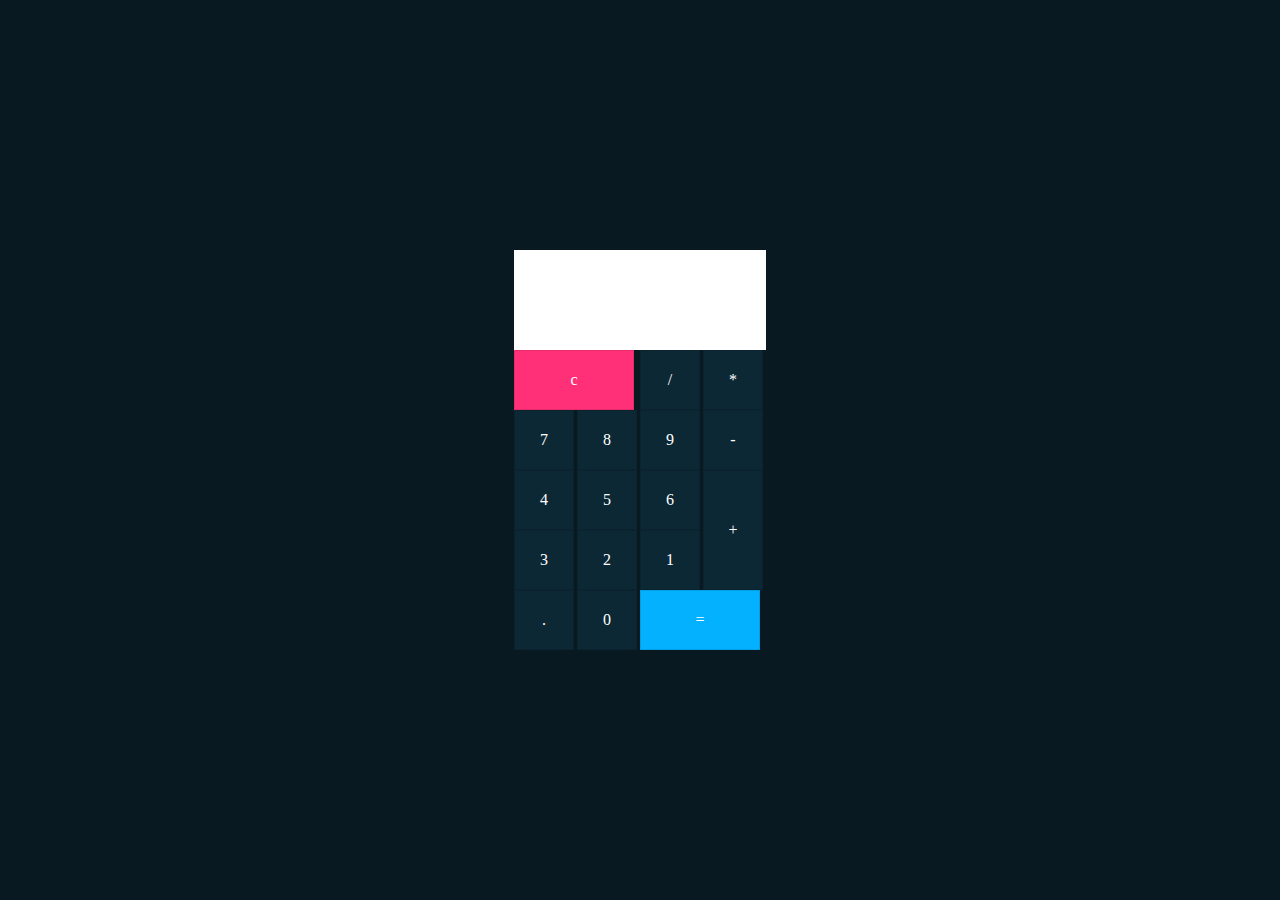
<file: calculator/index.html>
<!DOCTYPE html>
<html lang="en">

<head>
    <meta charset="UTF-8">
    <meta name="viewport" content="width=device-width, initial-scale=1.0">
    <link rel="stylesheet" href="style.css">
    <title>Calculator</title>
</head>

<body>

    <form class="calculator" name="calc" action="">
        <input class="value" type="text" name="txt" readonly="">
        <span class="num clear" onclick="document.calc.txt.value = ''">c</span>
        <span class="num" onclick="document.calc.txt.value += '/'">/</span>
        <span class="num" onclick="document.calc.txt.value += '*'">*</span>
        <span class="num" onclick="document.calc.txt.value += '7'">7</span>
        <span class="num" onclick="document.calc.txt.value += '8'">8</span>
        <span class="num" onclick="document.calc.txt.value +='9'">9</span>
        <span class="num" onclick="document.calc.txt.value += '-'">-</span>
        <span class="num" onclick="document.calc.txt.value += '4'">4</span>
        <span class="num" onclick="document.calc.txt.value += '5'">5</span>
        <span class="num" onclick="document.calc.txt.value += '6'">6</span>
        <span class="num plus" onclick="document.calc.txt.value += '+'">+</span>
        <span class="num" onclick="document.calc.txt.value += '3'">3</span>
        <span class="num" onclick="document.calc.txt.value += '2'">2</span>
        <span class="num" onclick="document.calc.txt.value += '1'">1</span>
        <span class="num" onclick="document.calc.txt.value += '.'">.</span>
        <span class="num" onclick="document.calc.txt.value += '0'">0</span>
        <span class="num equal" onclick="document.calc.txt.value = eval(calc.txt.value)">=</span>
    </form>

</body>

</html>
</file>
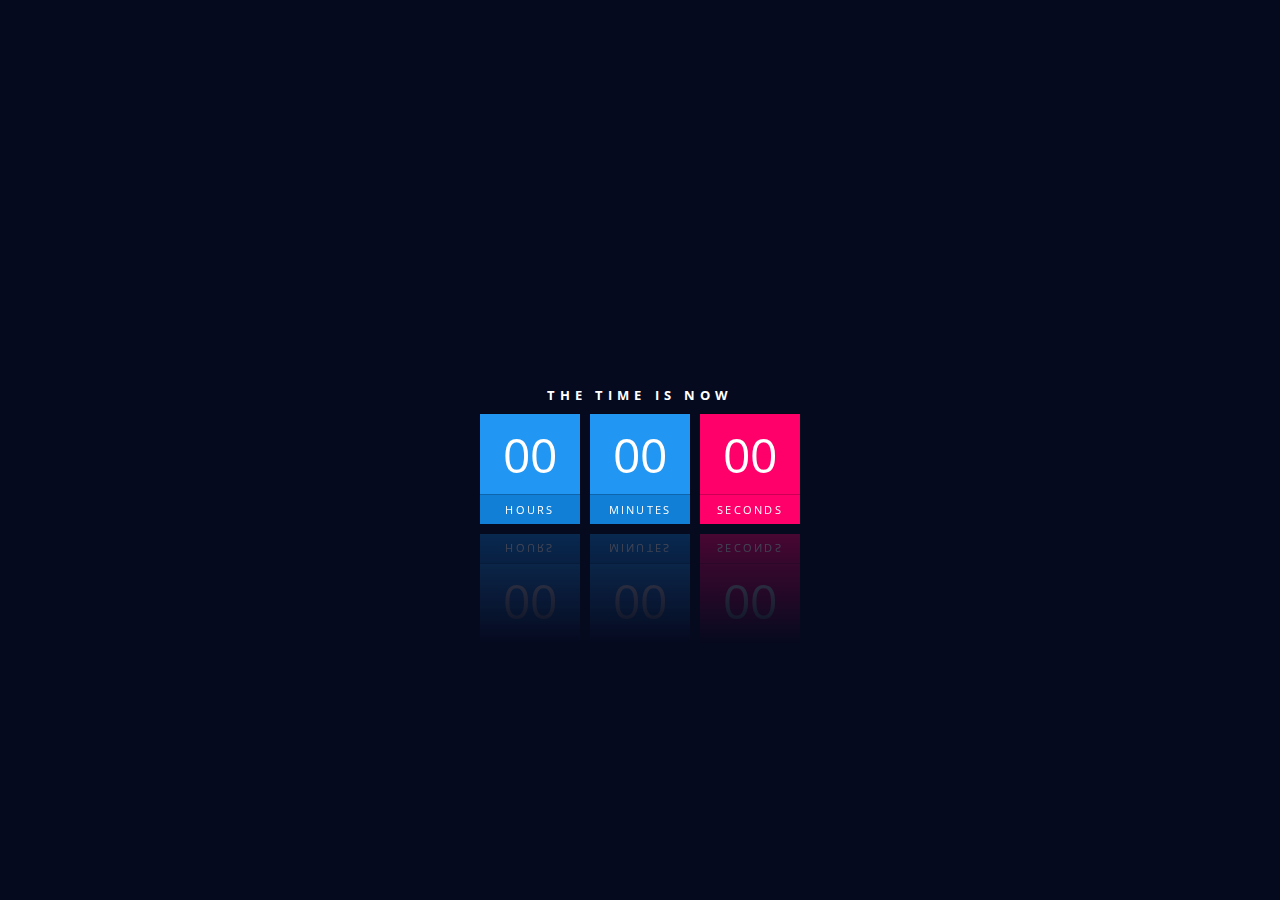
<file: clock/index.html>
<!DOCTYPE html>
<html lang="en">

<head>
    <meta charset="UTF-8">
    <meta name="viewport" content="width=device-width, initial-scale=1.0">
    <link rel="stylesheet" href="style.css">
    <title>cLock</title>
</head>

<body>

    <div id="clock">
        <h2>The time is now</h2>
        <div id="time">
            <div>
                <span id="hour">00</span> <span>Hours</span>
            </div>
            <div>
                <span id="minutes">00</span> <span>Minutes</span>
            </div>
            <div>
                <span id="seconds">00</span> <span>Seconds</span>
            </div>
        </div>
    </div>

    <script type="text/javascript">
        function clock() {
            let hours = document.getElementById('hour');
            let minutes = document.getElementById('minutes');
            let seconds = document.getElementById('seconds');

            let h = new Date().getHours();
            let m = new Date().getMinutes();
            let s = new Date().getSeconds();

            hours.innerHTML = h;
            minutes.innerHTML = m;
            seconds.innerHTML = s;
        }
        let interval = setInterval(clock, 1000);
    </script>
</body>

</html>
</file>
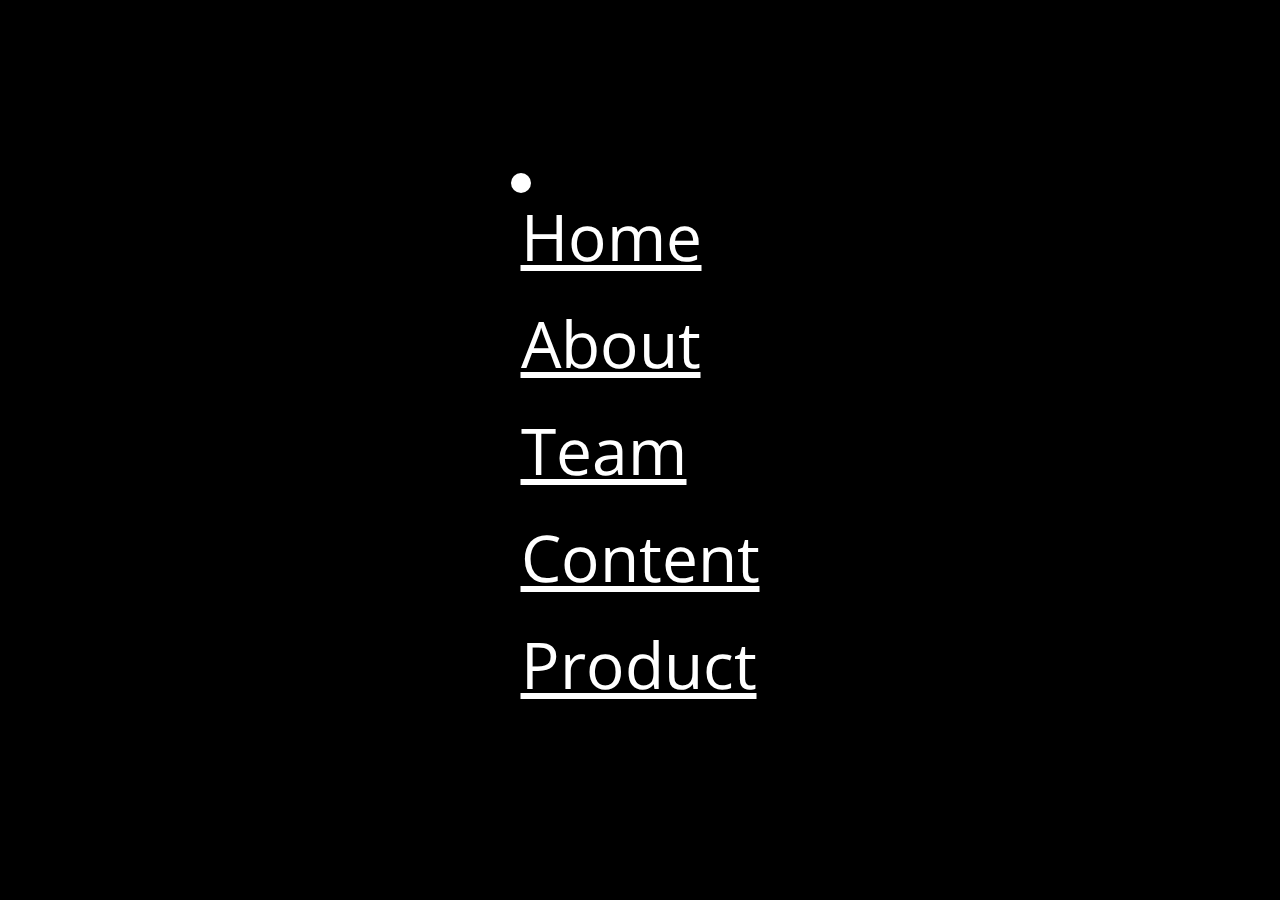
<file: cursor_hover/index.html>
<!DOCTYPE html>
<html lang="en">

<head>
    <meta charset="UTF-8">
    <meta name="viewport" content="width=device-width, initial-scale=1.0">
    <link rel="stylesheet" href="style.css">
    <title>Document</title>
</head>

<body>

    <ul>
        <li><a href="#">Home</a></li>
        <li><a href="#">About</a></li>
        <li><a href="#">Team</a></li>
        <li><a href="#">Content</a></li>
        <li><a href="#">Product</a></li>
        <div class="cursor"></div>
    </ul>

    <script>
        const cursor = document.querySelector('.cursor');
        document.addEventListener('mousemove', (e) => {
            cursor.style.left = e.pageX + 'px';
            cursor.style.top = e.pageY + 'px';
        })
    </script>

</body>

</html>
</file>
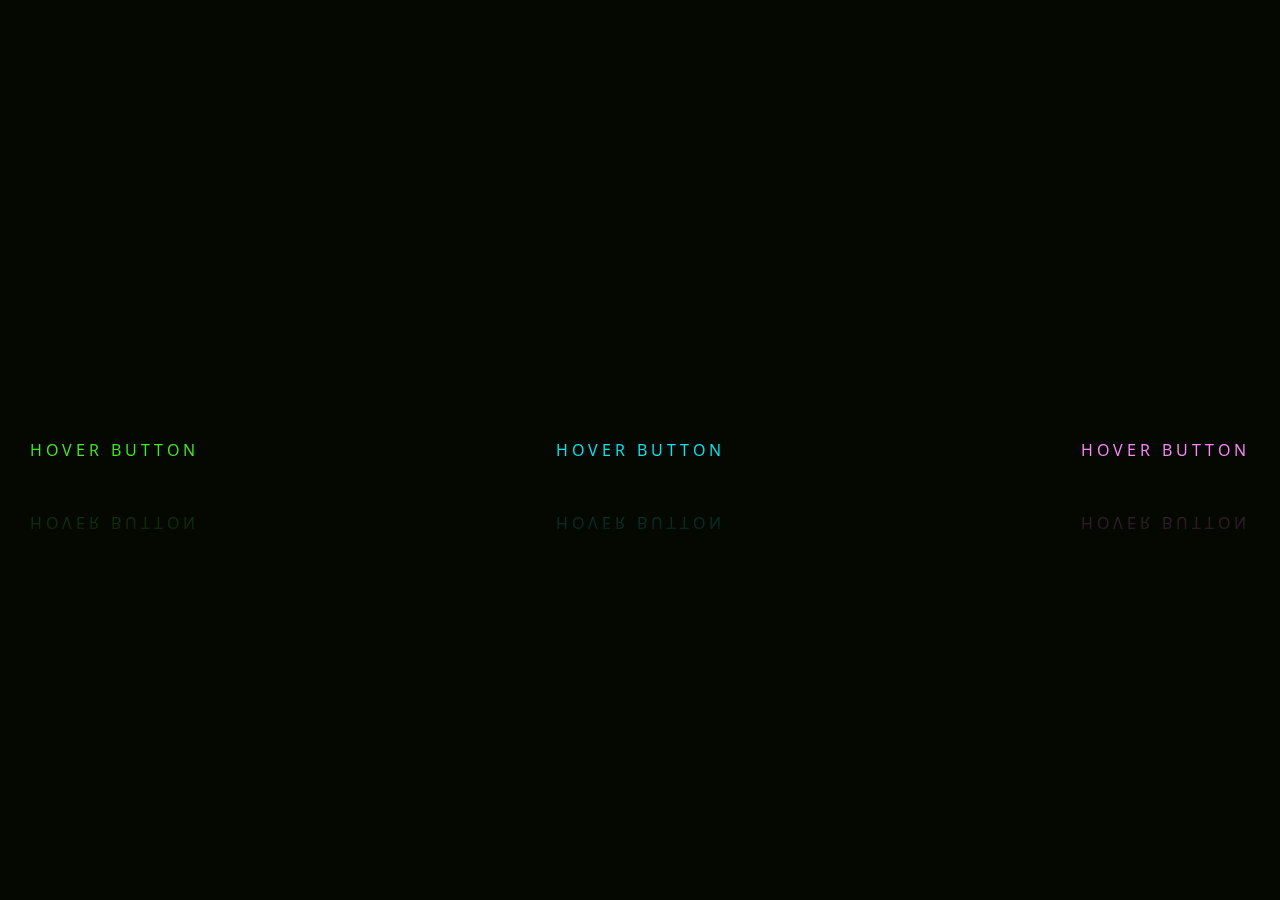
<file: hover_button/index.html>
<!DOCTYPE html>
<html lang="en">

<head>
    <meta charset="UTF-8">
    <meta name="viewport" content="width=device-width, initial-scale=1.0">
    <link rel="stylesheet" href="style.css">
    <title>Hover Button</title>
</head>

<body>

    <a href="#">
        <span></span>
        <span></span>
        <span></span>
        <span></span> Hover Button
    </a>
    <a href="#">
        <span></span>
        <span></span>
        <span></span>
        <span></span> Hover Button
    </a>
    <a href="#">
        <span></span>
        <span></span>
        <span></span>
        <span></span> Hover Button
    </a>

</body>

</html>
</file>
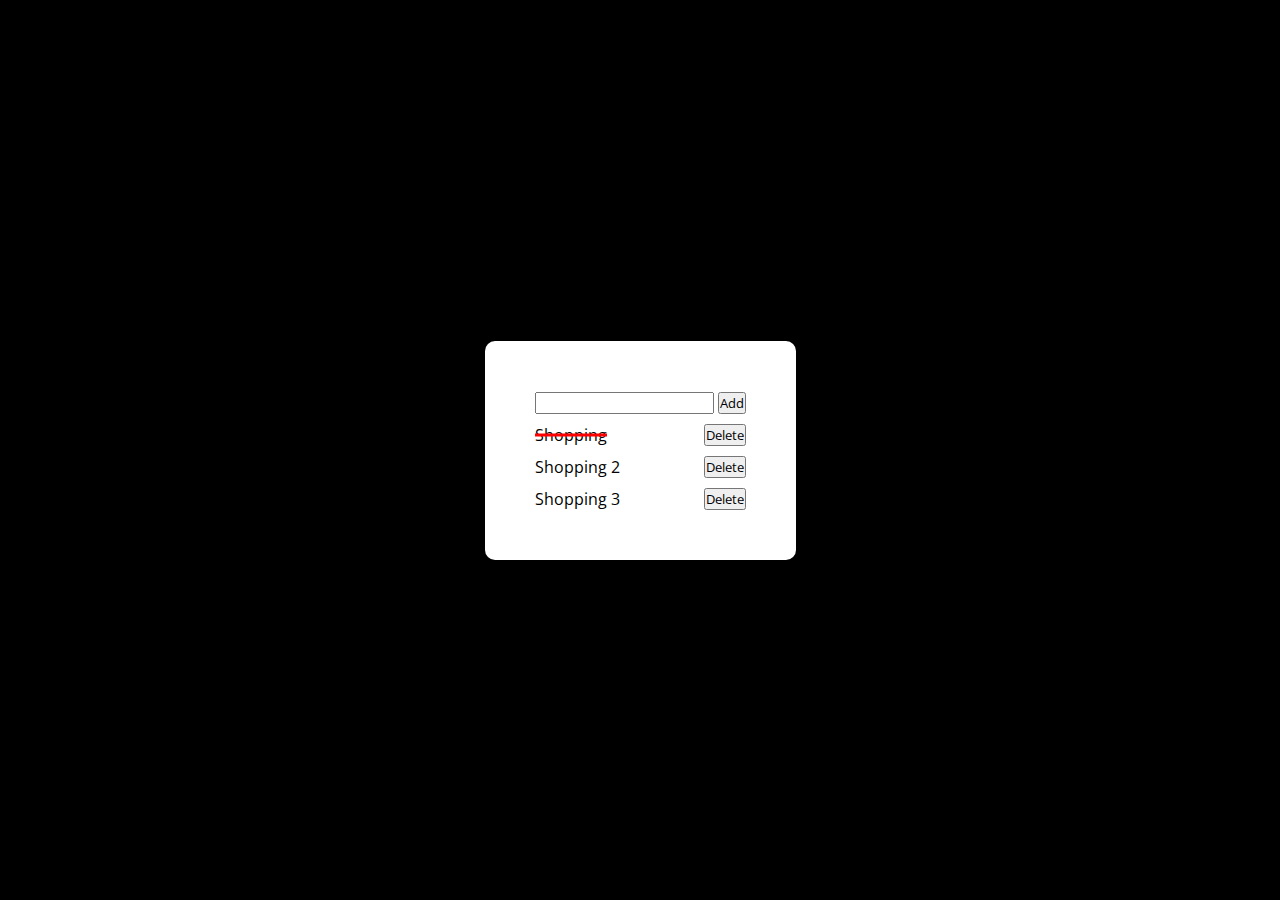
<file: todolist/index.html>
<!DOCTYPE html>
<html lang="en">

<head>
    <meta charset="UTF-8">
    <meta name="viewport" content="width=device-width, initial-scale=1.0">
    <link rel="stylesheet" href="style.css">
    <title>Document</title>
</head>

<body>

    <div class="todoList">
        <form action="">
            <input type="text" name="" class="task">
            <button class="add">Add</button>
        </form>
        <ul class="list"></ul>
    </div>

</body>
<script src="https://cdnjs.cloudflare.com/ajax/libs/jquery/3.5.1/jquery.min.js"></script>
<script src="main.js"></script>

</html>
</file>
<file: calculator/style.css>
* {
    margin: 0;
    padding: 0;
    box-sizing: border-box;
}

body {
    display: flex;
    align-items: center;
    justify-content: center;
    background: #091921;
    height: 100vh;
}

.calculator {
    position: relative;
    display: grid;
}

.calculator .value {
    grid-column: span 4;
    height: 100px;
    text-align: right;
    border: none;
    outline: none;
    padding: 10px;
    font-size: 18px;
}

.calculator span {
    display: grid;
    width: 60px;
    height: 60px;
    color: #fff;
    background: #0c2835;
    place-items: center;
    border: 1px solid rgba(0, 0, 0, 0.1);
}

.calculator span:active {
    background: #74ff3b;
    color: #111;
}

.calculator span.clear {
    grid-column: span 2;
    width: 120px;
    background: #ff3077;
}

.calculator span.plus {
    grid-row: span 2;
    height: 120px;
}

.calculator span.equal {
    grid-column: span 2;
    width: 120px;
    background: #03b1ff;
}
</file>
<file: clock/style.css>
@import url('https://fonts.googleapis.com/css?family=Open+Sans:300,400,600,700,800&display=swap');
* {
    margin: 0;
    padding: 0;
    box-sizing: border-box;
    font-family: 'Open Sans', sans-serif;
}

body {
    display: flex;
    justify-content: center;
    align-items: center;
    min-height: 100vh;
    background: #060a1f;
}

#clock h2 {
    position: relative;
    display: block;
    color: #fff;
    text-align: center;
    margin: 10px 0;
    font-weight: 700;
    text-transform: uppercase;
    letter-spacing: 0.4em;
    font-size: 0.8em;
}

#clock #time {
    display: flex;
}

#clock #time div {
    position: relative;
    margin: 0 5px;
    -webkit-box-reflect: below 10px linear-gradient(transparent, #0004);
}

#clock #time div span {
    position: relative;
    display: block;
    width: 100px;
    height: 80px;
    background: #2196f3;
    color: #fff;
    display: flex;
    align-items: center;
    justify-content: center;
    font-size: 3em;
    z-index: 10;
    box-shadow: 0 0 0 1px rgba(0, 0, 0, 0.2);
}

#clock #time div span:nth-child(2) {
    height: 30px;
    font-size: 0.7em;
    letter-spacing: 0.2em;
    z-index: 9;
    box-shadow: none;
    background: #127fd6;
    text-transform: uppercase;
}

#clock #time div:last-child span {
    background: #ff006a;
}
</file>
<file: cursor_hover/style.css>
@import url('https://fonts.googleapis.com/css?family=Open+Sans:300,400,600,700,800&display=swap');
* {
    margin: 0;
    padding: 0;
    box-sizing: border-box;
    font-family: 'Open Sans', sans-serif;
}

body {
    background: #000;
    display: flex;
    justify-content: center;
    align-items: center;
    min-height: 100vh;
}

ul {
    position: relative;
    display: flex;
    flex-direction: column;
}

ul li {
    list-style: none;
}

ul li a {
    position: relative;
    display: inline-block;
    margin: 10px 0;
    font-size: 4em;
    text-align: center;
    color: #fff;
    transition: all 0.25s;
}

.cursor {
    position: fixed;
    width: 20px;
    height: 20px;
    border-radius: 50%;
    background: #fff;
    transition: all 0.1s;
    transform: translate(-50%, -50%);
    pointer-events: none;
    mix-blend-mode: difference;
}

ul li:hover~.cursor {
    transform: scale(6);
}
</file>
<file: hover_button/style.css>
@import url('https://fonts.googleapis.com/css?family=Open+Sans:300,400,600,700,800&display=swap');
* {
    margin: 0;
    padding: 0;
    box-sizing: border-box;
    font-family: 'Open Sans', sans-serif;
}

body {
    min-height: 100vh;
    display: flex;
    align-items: center;
    justify-content: space-between;
    background: #050801;
}

a {
    position: relative;
    display: inline-block;
    padding: 25px 30px;
    margin: 40px 0;
    color: #03e9f4;
    text-decoration: none;
    text-transform: uppercase;
    transition: all 0.5s;
    letter-spacing: 4px;
    overflow: hidden;
    -webkit-box-reflect: below 1px linear-gradient(transparent, #0005);
}

a:nth-child(1) {
    filter: hue-rotate(290deg);
}

a:nth-child(3) {
    filter: hue-rotate(110deg);
}

a:hover {
    background: #03e9f4;
    color: #050801;
    box-shadow: 0 0 5px #03e9f4, 0 0 25px #03e9f4, 0 0 50px #03e9f4, 0 0 200px #03e9f4;
}

a span {
    position: absolute;
    display: block;
}

a span:nth-child(1) {
    top: 0;
    left: -100%;
    width: 100%;
    height: 2px;
    background: linear-gradient(90deg, transparent, #03e9f4);
    animation: animate1 1s linear infinite;
}

@keyframes animate1 {
    0% {
        left: -100%;
    }
    50%,
    100% {
        left: 100%;
    }
}

a span:nth-child(2) {
    top: -100%;
    right: 0;
    width: 2px;
    height: 100%;
    background: linear-gradient(180deg, transparent, #03e9f4);
    animation: animate2 1s linear infinite;
    animation-delay: 0.25s;
}

@keyframes animate2 {
    0% {
        top: -100%;
    }
    50%,
    100% {
        top: 100%;
    }
}

a span:nth-child(3) {
    right: -100%;
    bottom: 0;
    width: 100%;
    height: 2px;
    background: linear-gradient(270deg, transparent, #03e9f4);
    animation: animate3 1s linear infinite;
    animation-delay: 0.5s;
}

@keyframes animate3 {
    0% {
        right: -100%;
    }
    50%,
    100% {
        right: 100%;
    }
}

a span:nth-child(4) {
    bottom: -100%;
    left: 0;
    width: 2px;
    height: 100%;
    background: linear-gradient(360deg, transparent, #03e9f4);
    animation: animate4 1s linear infinite;
    animation-delay: 0.75s;
}

@keyframes animate4 {
    0% {
        bottom: -100%;
    }
    50%,
    100% {
        bottom: 100%;
    }
}
</file>
<file: todolist/style.css>
@import url('https://fonts.googleapis.com/css?family=Open+Sans:300,400,600,700,800&display=swap');
* {
    margin: 0;
    padding: 0;
    box-sizing: border-box;
    font-family: 'Open Sans', sans-serif;
}

body {
    display: flex;
    justify-content: center;
    align-items: center;
    height: 100vh;
    background: #000;
}

button {
    cursor: pointer;
}

.item {
    position: relative;
    cursor: pointer;
}

.item.active::after {
    width: 100%;
}

.item::after {
    content: '';
    position: absolute;
    width: 0;
    height: 3px;
    background: red;
    left: 0;
    top: 50%;
    transform: translateY(-50%);
    transition: all 0.2s;
}

.todoList {
    background: #ffff;
    padding: 50px;
    border-radius: 10px;
    position: relative;
}

.todoList ul {
    max-height: 500px;
    overflow: auto;
}

.todoList ul li {
    display: flex;
    justify-content: space-between;
    align-items: center;
    margin-top: 10px;
}
</file>
